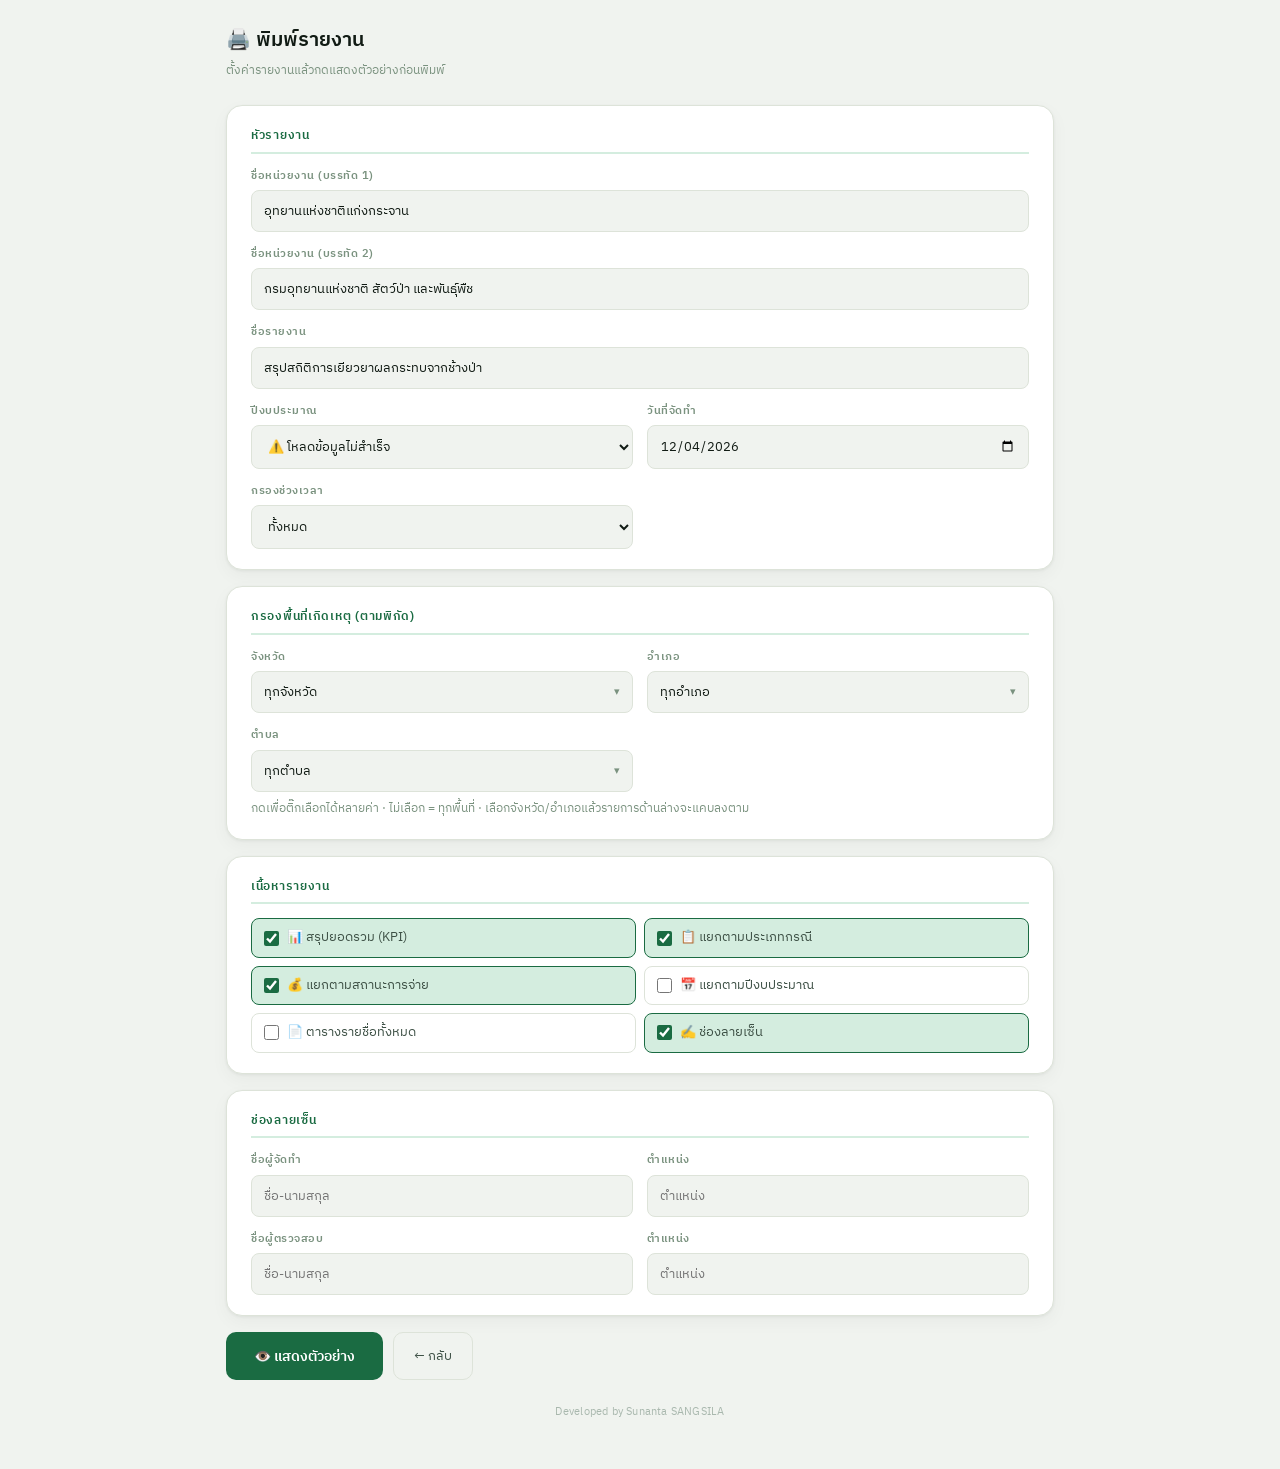
<file: report.html>
<!doctype html>
<html lang="th">

<head>
    <meta charset="UTF-8" />
    <meta name="viewport" content="width=device-width,initial-scale=1.0" />
    <title>พิมพ์รายงาน</title>
    <link
        href="https://fonts.googleapis.com/css2?family=IBM+Plex+Sans+Thai:wght@300;400;500;600;700&family=Sarabun:wght@300;400;600;700&display=swap"
        rel="stylesheet" />
    <style>
        :root {
            --c-bg: #f0f3ef;
            --c-card: #fff;
            --c-green: #1a6b42;
            --c-green-lt: #d4eddf;
            --c-border: #dde3d9;
            --c-ink: #111b14;
            --c-ink2: #3d5045;
            --c-ink3: #7a927f;
            --ff: "IBM Plex Sans Thai", "Sarabun", sans-serif;
        }

        *,
        *::before,
        *::after {
            box-sizing: border-box;
            margin: 0;
            padding: 0;
        }

        body {
            font-family: var(--ff);
            background: var(--c-bg);
            color: var(--c-ink);
            font-size: 14px;
            line-height: 1.65;
            -webkit-font-smoothing: antialiased;
        }

        button,
        select,
        input {
            font-family: var(--ff);
            cursor: pointer;
        }

        /* SCREEN UI */
        .screen {
            max-width: 860px;
            margin: 0 auto;
            padding: 1.5rem 1rem 3rem;
        }

        .page-title {
            font-size: 20px;
            font-weight: 600;
            color: var(--c-ink);
            margin-bottom: 4px;
        }

        .page-sub {
            font-size: 12px;
            color: var(--c-ink3);
            margin-bottom: 1.5rem;
        }

        .setting-card {
            background: var(--c-card);
            border-radius: 16px;
            padding: 1.25rem 1.5rem;
            box-shadow:
                0 1px 3px rgba(13, 36, 22, 0.06),
                0 6px 18px rgba(13, 36, 22, 0.04);
            border: 1px solid var(--c-border);
            margin-bottom: 1rem;
        }

        .setting-title {
            font-size: 12px;
            font-weight: 600;
            letter-spacing: 0.06em;
            text-transform: uppercase;
            color: var(--c-green);
            margin-bottom: 0.875rem;
            padding-bottom: 6px;
            border-bottom: 2px solid var(--c-green-lt);
        }

        .setting-grid {
            display: grid;
            grid-template-columns: 1fr 1fr;
            gap: 0.875rem;
        }

        @media (max-width: 600px) {
            .setting-grid {
                grid-template-columns: 1fr;
            }
        }

        .setting-group {
            display: flex;
            flex-direction: column;
            gap: 5px;
        }

        .setting-group.full {
            grid-column: 1/-1;
        }

        .setting-group label {
            font-size: 10.5px;
            font-weight: 600;
            letter-spacing: 0.05em;
            text-transform: uppercase;
            color: var(--c-ink3);
        }

        .setting-group input,
        .setting-group select {
            padding: 9px 12px;
            border: 1.5px solid var(--c-border);
            border-radius: 8px;
            font-size: 13px;
            color: var(--c-ink);
            background: var(--c-bg);
            outline: none;
            width: 100%;
        }

        .setting-group input:focus,
        .setting-group select:focus {
            border-color: var(--c-green);
            background: #fff;
        }

        .setting-group select[multiple] {
            padding: 4px;
            height: auto;
            background: #fff;
        }

        .setting-group select[multiple] option {
            padding: 4px 6px;
            border-radius: 4px;
            font-size: 12.5px;
        }

        .setting-group select[multiple] option:checked {
            background: var(--c-green) linear-gradient(0deg, var(--c-green), var(--c-green));
            color: #fff;
        }

        /* AREA DROPDOWN (ติ๊กเลือกหลายค่า) */
        .areadd {
            position: relative;
        }

        .areadd-btn {
            width: 100%;
            display: flex;
            align-items: center;
            justify-content: space-between;
            gap: 8px;
            padding: 9px 12px;
            border: 1.5px solid var(--c-border);
            border-radius: 8px;
            background: var(--c-bg);
            font-size: 13px;
            color: var(--c-ink);
            text-align: left;
        }

        .areadd-btn:hover {
            border-color: var(--c-green);
        }

        .areadd-caret {
            color: var(--c-ink3);
            font-size: 11px;
        }

        .areadd-panel {
            display: none;
            position: absolute;
            z-index: 30;
            top: calc(100% + 4px);
            left: 0;
            right: 0;
            background: #fff;
            border: 1.5px solid var(--c-border);
            border-radius: 8px;
            box-shadow: 0 8px 24px rgba(0, 0, 0, 0.12);
            overflow: hidden;
        }

        .areadd-panel.open {
            display: block;
        }

        .areadd-list {
            max-height: 220px;
            overflow-y: auto;
            padding: 4px;
        }

        .areadd-item {
            display: flex;
            align-items: center;
            gap: 8px;
            padding: 7px 8px;
            border-radius: 6px;
            cursor: pointer;
            font-size: 13px;
            color: var(--c-ink2);
        }

        .areadd-item:hover {
            background: var(--c-green-lt);
        }

        .areadd-item input {
            accent-color: var(--c-green);
            width: 15px;
            height: 15px;
            flex-shrink: 0;
        }

        .areadd-foot {
            border-top: 1px solid var(--c-border);
            padding: 6px;
            text-align: right;
        }

        .areadd-foot button {
            background: none;
            border: none;
            color: var(--c-green);
            font-size: 12px;
            cursor: pointer;
            padding: 2px 6px;
        }

        /* CHECKBOX OPTIONS */
        .check-grid {
            display: grid;
            grid-template-columns: 1fr 1fr;
            gap: 8px;
        }

        @media (max-width: 600px) {
            .check-grid {
                grid-template-columns: 1fr;
            }
        }

        .check-item {
            display: flex;
            align-items: center;
            gap: 8px;
            padding: 8px 12px;
            border: 1.5px solid var(--c-border);
            border-radius: 8px;
            cursor: pointer;
            transition: all 0.15s;
            background: transparent;
        }

        .check-item:hover {
            border-color: var(--c-green);
            background: var(--c-green-lt);
        }

        .check-item.checked {
            border-color: var(--c-green);
            background: var(--c-green-lt);
        }

        .check-item input {
            accent-color: var(--c-green);
            width: 15px;
            height: 15px;
            flex-shrink: 0;
        }

        .check-item span {
            font-size: 13px;
            color: var(--c-ink2);
        }

        /* LOGO UPLOAD */
        .logo-wrap {
            display: flex;
            align-items: center;
            gap: 12px;
            flex-wrap: wrap;
        }

        .logo-preview {
            width: 60px;
            height: 60px;
            border: 2px dashed var(--c-border);
            border-radius: 8px;
            display: flex;
            align-items: center;
            justify-content: center;
            font-size: 24px;
            background: var(--c-bg);
            flex-shrink: 0;
            overflow: hidden;
        }

        .logo-preview img {
            width: 100%;
            height: 100%;
            object-fit: contain;
        }

        .btn-upload {
            padding: 8px 16px;
            border-radius: 8px;
            border: 1.5px solid var(--c-border);
            background: transparent;
            font-size: 12px;
            color: var(--c-ink3);
            transition: all 0.15s;
        }

        .btn-upload:hover {
            border-color: var(--c-green);
            color: var(--c-green);
        }

        /* BUTTONS */
        .btn-row {
            display: flex;
            gap: 10px;
            flex-wrap: wrap;
        }

        .btn-print {
            padding: 12px 28px;
            background: var(--c-green);
            color: #fff;
            border: none;
            border-radius: 10px;
            font-size: 14px;
            font-weight: 600;
            cursor: pointer;
            transition: all 0.2s;
            display: flex;
            align-items: center;
            gap: 8px;
            min-height: 44px;
        }

        .btn-print:hover {
            background: #155a36;
        }

        .btn-preview {
            padding: 12px 20px;
            background: transparent;
            color: var(--c-ink2);
            border: 1.5px solid var(--c-border);
            border-radius: 10px;
            font-size: 13px;
            cursor: pointer;
            transition: all 0.15s;
            min-height: 44px;
        }

        .btn-preview:hover {
            border-color: var(--c-green);
            color: var(--c-green);
        }

        /* PREVIEW MODAL */
        .modal-overlay {
            display: none;
            position: fixed;
            inset: 0;
            background: rgba(0, 0, 0, 0.5);
            z-index: 100;
            align-items: flex-start;
            justify-content: center;
            padding: 2rem 1rem;
            overflow-y: auto;
        }

        .modal-overlay.open {
            display: flex;
        }

        .modal-box {
            background: #fff;
            border-radius: 12px;
            width: 100%;
            max-width: 800px;
            box-shadow: 0 20px 60px rgba(0, 0, 0, 0.2);
            margin: auto;
        }

        .modal-hd {
            display: flex;
            align-items: center;
            justify-content: space-between;
            padding: 14px 20px;
            border-bottom: 1px solid #eee;
        }

        .modal-hd span {
            font-size: 14px;
            font-weight: 600;
            color: var(--c-ink);
        }

        .modal-close {
            background: none;
            border: none;
            font-size: 20px;
            color: #94a3b8;
            cursor: pointer;
            padding: 2px 6px;
            border-radius: 6px;
            line-height: 1;
        }

        .modal-body {
            padding: 20px;
        }

        .modal-footer {
            padding: 12px 20px;
            border-top: 1px solid #eee;
            display: flex;
            gap: 8px;
            justify-content: flex-end;
        }

        /* ═══════════════════════════════════
   PRINT DOCUMENT STYLES
═══════════════════════════════════ */
        .doc {
            font-family: "Sarabun", "IBM Plex Sans Thai", sans-serif;
            font-size: 14pt;
            line-height: 1.8;
            color: #000;
            background: #fff;
        }

        .doc-header {
            display: flex;
            align-items: center;
            gap: 16px;
            border-bottom: 3px double #000;
            padding-bottom: 12px;
            margin-bottom: 16px;
        }

        .doc-logo {
            width: 70px;
            height: 70px;
            flex-shrink: 0;
            object-fit: contain;
        }

        .doc-logo-placeholder {
            width: 70px;
            height: 70px;
            flex-shrink: 0;
            border: 1px solid #ccc;
            display: flex;
            align-items: center;
            justify-content: center;
            font-size: 10pt;
            color: #999;
            text-align: center;
            line-height: 1.3;
        }

        .doc-agency {
            flex: 1;
        }

        .doc-agency-name {
            font-size: 13pt;
            font-weight: 700;
            line-height: 1.3;
        }

        .doc-agency-sub {
            font-size: 11pt;
            color: #444;
            margin-top: 2px;
        }

        .doc-title-block {
            text-align: center;
            margin: 16px 0;
        }

        .doc-title {
            font-size: 15pt;
            font-weight: 700;
            text-decoration: underline;
        }

        .doc-subtitle {
            font-size: 12pt;
            margin-top: 4px;
            color: #333;
        }

        .doc-date {
            font-size: 11pt;
            color: #555;
            margin-top: 4px;
        }

        .doc-section {
            margin: 16px 0;
        }

        .doc-section-title {
            font-size: 13pt;
            font-weight: 700;
            background: #f0f0f0;
            padding: 4px 10px;
            border-left: 4px solid #1a6b42;
            margin-bottom: 8px;
        }

        /* KPI BOXES */
        .doc-kpi-grid {
            display: grid;
            grid-template-columns: repeat(4, 1fr);
            gap: 10px;
            margin: 12px 0;
        }

        .doc-kpi {
            border: 1px solid #ccc;
            border-radius: 6px;
            padding: 10px 14px;
            text-align: center;
        }

        .doc-kpi-val {
            font-size: 22pt;
            font-weight: 700;
            color: #1a6b42;
            line-height: 1;
        }

        .doc-kpi-lbl {
            font-size: 10pt;
            color: #555;
            margin-top: 3px;
        }

        /* TABLE */
        .doc-table {
            width: 100%;
            border-collapse: collapse;
            font-size: 11pt;
            margin: 10px 0;
        }

        .doc-table th {
            background: #1a6b42;
            color: #fff;
            padding: 7px 10px;
            text-align: left;
            font-weight: 600;
            white-space: nowrap;
        }

        .doc-table td {
            padding: 6px 10px;
            border-bottom: 1px solid #ddd;
            vertical-align: top;
        }

        .doc-table tr:nth-child(even) td {
            background: #f9f9f9;
        }

        .doc-table tfoot td {
            font-weight: 700;
            background: #f0f0f0;
            border-top: 2px solid #ccc;
        }

        /* SUMMARY TABLE */
        .doc-sum-table {
            width: 100%;
            border-collapse: collapse;
            font-size: 11pt;
            margin: 10px 0;
        }

        .doc-sum-table th {
            background: #1a6b42;
            color: #fff;
            padding: 7px 12px;
            text-align: left;
            font-weight: 600;
        }

        .doc-sum-table td {
            padding: 7px 12px;
            border-bottom: 1px solid #ddd;
        }

        .doc-sum-table tfoot td {
            font-weight: 700;
            background: #f0f4f0;
            border-top: 2px solid #1a6b42;
        }

        /* SIGNATURE */
        .doc-sig {
            display: grid;
            grid-template-columns: 1fr 1fr;
            gap: 40px;
            margin-top: 40px;
        }

        .doc-sig-box {
            text-align: center;
        }

        .doc-sig-line {
            border-top: 1px solid #000;
            margin: 50px 20px 6px;
        }

        .doc-sig-name {
            font-size: 12pt;
            font-weight: 600;
        }

        .doc-sig-pos {
            font-size: 11pt;
            color: #444;
        }

        .doc-sig-date {
            font-size: 11pt;
            color: #555;
            margin-top: 3px;
        }

        .doc-note {
            font-size: 10pt;
            color: #666;
            margin-top: 12px;
            font-style: italic;
        }

        /* PRINT */
        @media print {
            body {
                background: #fff;
            }

            /* ให้ตารางรายชื่อขึ้นหน้าใหม่เสมอ หัวจะได้ไม่ค้างท้ายหน้าก่อน */
            .table-section {
                break-before: page;
            }

            /* ← ใส่ที่กล่องครอบตาราง */

            /* หัวตารางซ้ำทุกหน้าที่ตารางยาวข้ามหน้า */
            thead {
                display: table-header-group;
            }

            /* ไม่ตัดกลางแถว */
            tr,
            td,
            th {
                break-inside: avoid;
            }

            .screen-only {
                display: none !important;
            }

            .modal-overlay {
                display: block !important;
                position: static;
                background: none;
                padding: 0;
                overflow: visible;
            }

            .modal-box {
                box-shadow: none;
                border-radius: 0;
                max-width: 100%;
            }

            .modal-hd,
            .modal-footer {
                display: none !important;
            }

            .modal-body {
                padding: 0;
            }

            .doc-table {
                font-size: 6pt;
            }

            .doc-table th {
                padding: 4px 6px;
                font-weight: 500;
            }

            .doc-table td {
                padding: 3px 6px;
            }

            .doc-sum-table {
                font-size: 6pt;
            }

            .doc-sum-table th {
                padding: 5px 8px;
                font-weight: 500;
            }

            .doc-sum-table td {
                padding: 5px 8px;
            }

            .doc-kpi-val {
                font-size: 16pt;
            }

            .doc {
                font-size: 10pt;
            }

            .doc-title {
                font-size: 13pt;
            }

            .doc-section-title {
                font-size: 10pt;
                padding: 3px 8px;
            }

            @page {
                size: A4;
                margin: 1.5cm 2cm;
            }
        }
    </style>
</head>

<body>
    <!-- MODAL PREVIEW -->
    <div class="modal-overlay" id="modal" onclick="if (event.target === this) closeModal();">
        <div class="modal-box">
            <div class="modal-hd screen-only">
                <span>ตัวอย่างรายงาน</span>
                <button class="modal-close" onclick="closeModal()">✕</button>
            </div>
            <div class="modal-body" id="doc-body"></div>
            <div class="modal-footer screen-only">
                <button class="btn-preview" onclick="closeModal()">ปิด</button>
                <button class="btn-print" onclick="window.print()">
                    🖨️ พิมพ์ / บันทึก PDF
                </button>
            </div>
        </div>
    </div>

    <!-- SCREEN UI -->
    <div class="screen screen-only">
        <div class="page-title">🖨️ พิมพ์รายงาน</div>
        <div class="page-sub">ตั้งค่ารายงานแล้วกดแสดงตัวอย่างก่อนพิมพ์</div>

        <!-- หัวรายงาน -->
        <div class="setting-card">
            <div class="setting-title">หัวรายงาน</div>
            <div class="setting-grid">
                <div class="setting-group full">
                    <label>ชื่อหน่วยงาน (บรรทัด 1)</label>
                    <input type="text" id="agency1" value="อุทยานแห่งชาติแก่งกระจาน" />
                </div>
                <div class="setting-group full">
                    <label>ชื่อหน่วยงาน (บรรทัด 2)</label>
                    <input type="text" id="agency2" value="กรมอุทยานแห่งชาติ สัตว์ป่า และพันธุ์พืช" />
                </div>
                <div class="setting-group full">
                    <label>ชื่อรายงาน</label>
                    <input type="text" id="report-title" value="สรุปสถิติการเยียวยาผลกระทบจากช้างป่า" />
                </div>
                <div class="setting-group">
                    <label>ปีงบประมาณ</label>
                    <select id="report-period">
                        <option value="">ทั้งหมด (ทุกปีงบ)</option>
                    </select>
                </div>
                <div class="setting-group">
                    <label>วันที่จัดทำ</label>
                    <input type="date" id="report-date" />
                </div>
                <div class="setting-group">
                    <label>กรองช่วงเวลา</label>
                    <select id="date-filter" onchange="updatePeriodHint()">
                        <option value="all">ทั้งหมด</option>
                        <option value="this-month">เดือนนี้</option>
                        <option value="last-month">เดือนที่แล้ว</option>
                        <option value="this-year">ปีนี้ (ค.ศ.)</option>
                        <option value="custom">กำหนดเอง</option>
                    </select>
                </div>
                <div id="custom-range" style="display: none; grid-column: 1/-1">
                    <div style="
                display: grid;
                grid-template-columns: 1fr 1fr;
                gap: 0.875rem;
              ">
                        <div class="setting-group">
                            <label>วันที่เริ่มต้น</label>
                            <input type="date" id="date-from" />
                        </div>
                        <div class="setting-group">
                            <label>วันที่สิ้นสุด</label>
                            <input type="date" id="date-to" />
                        </div>
                    </div>
                </div>
            </div>
        </div>

        <!-- กรองพื้นที่เกิดเหตุ -->
        <div class="setting-card">
            <div class="setting-title">กรองพื้นที่เกิดเหตุ (ตามพิกัด)</div>
            <div class="setting-grid">
                <div class="setting-group">
                    <label>จังหวัด</label>
                    <div class="areadd" id="province-dd">
                        <button type="button" class="areadd-btn" onclick="toggleAreaDD('province')">
                            <span id="province-dd-label">ทุกจังหวัด</span><span class="areadd-caret">▾</span>
                        </button>
                        <div class="areadd-panel" id="province-dd-panel">
                            <div class="areadd-list" id="province-dd-list"></div>
                            <div class="areadd-foot">
                                <button type="button" onclick="clearArea('province')">ล้าง</button>
                            </div>
                        </div>
                    </div>
                </div>
                <div class="setting-group">
                    <label>อำเภอ</label>
                    <div class="areadd" id="district-dd">
                        <button type="button" class="areadd-btn" onclick="toggleAreaDD('district')">
                            <span id="district-dd-label">ทุกอำเภอ</span><span class="areadd-caret">▾</span>
                        </button>
                        <div class="areadd-panel" id="district-dd-panel">
                            <div class="areadd-list" id="district-dd-list"></div>
                            <div class="areadd-foot">
                                <button type="button" onclick="clearArea('district')">ล้าง</button>
                            </div>
                        </div>
                    </div>
                </div>
                <div class="setting-group">
                    <label>ตำบล</label>
                    <div class="areadd" id="subdistrict-dd">
                        <button type="button" class="areadd-btn" onclick="toggleAreaDD('subdistrict')">
                            <span id="subdistrict-dd-label">ทุกตำบล</span><span class="areadd-caret">▾</span>
                        </button>
                        <div class="areadd-panel" id="subdistrict-dd-panel">
                            <div class="areadd-list" id="subdistrict-dd-list"></div>
                            <div class="areadd-foot">
                                <button type="button" onclick="clearArea('subdistrict')">ล้าง</button>
                            </div>
                        </div>
                    </div>
                </div>
            </div>
            <div style="font-size:11.5px;color:var(--c-ink3);margin-top:8px">
                กดเพื่อติ๊กเลือกได้หลายค่า · ไม่เลือก = ทุกพื้นที่ · เลือกจังหวัด/อำเภอแล้วรายการด้านล่างจะแคบลงตาม
            </div>
        </div>

        <!-- เนื้อหา -->
        <div class="setting-card">
            <div class="setting-title">เนื้อหารายงาน</div>
            <div class="check-grid">
                <label class="check-item checked" onclick="toggleCheck(this)">
                    <input type="checkbox" checked value="kpi" />
                    <span>📊 สรุปยอดรวม (KPI)</span>
                </label>
                <label class="check-item checked" onclick="toggleCheck(this)">
                    <input type="checkbox" checked value="by-type" />
                    <span>📋 แยกตามประเภทกรณี</span>
                </label>
                <label class="check-item checked" onclick="toggleCheck(this)">
                    <input type="checkbox" checked value="by-status" />
                    <span>💰 แยกตามสถานะการจ่าย</span>
                </label>
                <label class="check-item" onclick="toggleCheck(this)">
                    <input type="checkbox" value="by-year" />
                    <span>📅 แยกตามปีงบประมาณ</span>
                </label>
                <label class="check-item" onclick="toggleCheck(this)">
                    <input type="checkbox" value="table" />
                    <span>📄 ตารางรายชื่อทั้งหมด</span>
                </label>
                <label class="check-item checked" onclick="toggleCheck(this)">
                    <input type="checkbox" checked value="signature" />
                    <span>✍️ ช่องลายเซ็น</span>
                </label>
            </div>
        </div>

        <!-- ลายเซ็น -->
        <div class="setting-card" id="sig-settings">
            <div class="setting-title">ช่องลายเซ็น</div>
            <div class="setting-grid">
                <div class="setting-group">
                    <label>ชื่อผู้จัดทำ</label>
                    <input type="text" id="sig1-name" placeholder="ชื่อ-นามสกุล" />
                </div>
                <div class="setting-group">
                    <label>ตำแหน่ง</label>
                    <input type="text" id="sig1-pos" placeholder="ตำแหน่ง" />
                </div>
                <div class="setting-group">
                    <label>ชื่อผู้ตรวจสอบ</label>
                    <input type="text" id="sig2-name" placeholder="ชื่อ-นามสกุล" />
                </div>
                <div class="setting-group">
                    <label>ตำแหน่ง</label>
                    <input type="text" id="sig2-pos" placeholder="ตำแหน่ง" />
                </div>
            </div>
        </div>

        <div class="btn-row">
            <button class="btn-print" onclick="generateReport()">
                👁️ แสดงตัวอย่าง
            </button>
            <button class="btn-preview" onclick="history.back()">← กลับ</button>
        </div>

        <footer style="text-align:center;margin-top:1.5rem;font-size:10.5px;color:#a9b8ae;letter-spacing:.02em">
            Developed by Sunanta SANGSILA
        </footer>

    </div>

    <script>
        const SUPABASE_URL = "https://xzuzpkzxyimcvgninskt.supabase.co";
        const SUPABASE_KEY =
            "eyJhbGciOiJIUzI1NiIsInR5cCI6IkpXVCJ9.eyJpc3MiOiJzdXBhYmFzZSIsInJlZiI6Inh6dXpwa3p4eWltY3Znbmluc2t0Iiwicm9sZSI6ImFub24iLCJpYXQiOjE3ODA3MjcwMTksImV4cCI6MjA5NjMwMzAxOX0.P8uSZ4dlhCXyEfSOntD65eTAbYsJWkQ3SQFSsbmJm7k";

        let RAW = [];
        let logoDataUrl = "";

        // แปลงวันที่ d/m/y (รองรับทั้ง พ.ศ. และ ค.ศ.) → { m, y } เป็น พ.ศ. เสมอ
        function parseDate(s) {
            if (!s) return null;
            const p = s.split("/");
            if (p.length !== 3) return null;
            const d = parseInt(p[0]);
            const m = parseInt(p[1]);
            let y = parseInt(p[2]);
            if (!d || !m || !y) return null;

            if (y < 2500) y = y + 543;

            return { m, y };
        }

        // ปีงบประมาณราชการไทย: ต.ค.-ธ.ค. อยู่ปีงบถัดไป, ม.ค.-ก.ย. อยู่ปีงบเดียวกับปี พ.ศ. นั้น
        // เช่น ปีงบ 2569 = ต.ค. 2568 ถึง ก.ย. 2569
        function computeFiscalYear(incidentDate, fallback) {
            const p = parseDate(incidentDate);
            if (!p) return fallback || 0;
            return p.m >= 10 ? p.y + 1 : p.y;
        }

        // โหลดข้อมูล
        fetch(`${SUPABASE_URL}/rest/v1/compensation?select=*&order=id.asc`, {
            headers: {
                apikey: SUPABASE_KEY,
                Authorization: `Bearer ${SUPABASE_KEY}`,
            },
        })
            .then((r) => {
                if (!r.ok) throw new Error(`โหลดข้อมูลไม่สำเร็จ: HTTP ${r.status}`);
                return r.json();
            })
            .then((data) => {
                RAW = data
                    .filter((r) => r.id && r.name)
                    .map((r) => ({
                        ...r,
                        requested_amount: parseFloat(r.requested_amount) || 0,
                        // ปีงบประมาณอิงจาก incident_date ล้วน ๆ ไม่พึ่งค่าเดิมใน DB
                        fiscal_year: computeFiscalYear(r.incident_date, 0),
                    }));
                console.log(`โหลดข้อมูลสำเร็จ: ${RAW.length} รายการ`);
                populateFiscalYearOptions();
                populateAreaOptions();
            })
            .catch((err) => {
                console.error("โหลดข้อมูลรายงานล้มเหลว:", err);
                const sel = document.getElementById("report-period");
                if (sel)
                    sel.innerHTML = `<option value="">⚠️ โหลดข้อมูลไม่สำเร็จ</option>`;
            });

        // เติมตัวเลือกปีงบประมาณในดรอปดาวน์ — อิงจาก incident_date ของแต่ละแถวโดยตรง (ไม่พึ่งค่าเก่าจาก DB)
        function populateFiscalYearOptions() {
            const sel = document.getElementById("report-period");

            console.log(
                "ตัวอย่าง incident_date จากข้อมูลจริง (5 แถวแรก):",
                RAW.slice(0, 5).map((r) => r.incident_date),
            );

            const years = [
                ...new Set(RAW.map((r) => computeFiscalYear(r.incident_date, 0))),
            ]
                .filter(Boolean)
                .sort((a, b) => b - a);

            console.log("ปีงบประมาณที่พบ (คำนวณจาก incident_date):", years);
            if (!years.length) {
                console.warn(
                    "ไม่พบปีงบประมาณเลย — ดูตัวอย่าง incident_date ด้านบนว่าตรงรูปแบบ d/m/y (เช่น 15/10/2568) หรือไม่",
                );
            }

            sel.innerHTML =
                `<option value="">ทั้งหมด (ทุกปีงบ)</option>` +
                years
                    .map((y) => `<option value="${y}">ปีงบประมาณ ${y}</option>`)
                    .join("");
        }

        // ===== ตัวกรองพื้นที่เกิดเหตุ (ดรอปดาวน์ติ๊กเลือก) =====
        // เก็บค่าที่เลือกไว้เป็น Set
        const AREA = {
            province: { set: new Set(), field: "event_province", ph: "ทุกจังหวัด" },
            district: { set: new Set(), field: "event_district", ph: "ทุกอำเภอ" },
            subdistrict: { set: new Set(), field: "event_subdistrict", ph: "ทุกตำบล" },
        };

        function uniqSorted(rows, field) {
            return [...new Set(rows.map((r) => r[field]).filter(Boolean))].sort((a, b) =>
                a.localeCompare(b, "th"),
            );
        }

        // ตัวเลือกของแต่ละระดับ (ไล่ตามที่เลือกด้านบน)
        function areaOptions(type) {
            let rows = RAW;
            if (type === "district" || type === "subdistrict") {
                if (AREA.province.set.size)
                    rows = rows.filter((r) => AREA.province.set.has(r.event_province));
            }
            if (type === "subdistrict") {
                if (AREA.district.set.size)
                    rows = rows.filter((r) => AREA.district.set.has(r.event_district));
            }
            return uniqSorted(rows, AREA[type].field);
        }

        function buildAreaList(type) {
            const cfg = AREA[type];
            const list = document.getElementById(`${type}-dd-list`);
            const opts = areaOptions(type);
            list.innerHTML = opts.length
                ? opts
                    .map(
                        (v) =>
                            `<label class="areadd-item"><input type="checkbox" ${cfg.set.has(v) ? "checked" : ""
                            } onchange="toggleArea('${type}','${v.replace(/'/g, "\\'")}',this.checked)"><span>${v}</span></label>`,
                    )
                    .join("")
                : '<div style="padding:8px;font-size:12px;color:var(--c-ink3)">ไม่มีข้อมูล</div>';
        }

        function updateAreaBtn(type) {
            const cfg = AREA[type];
            const lbl = document.getElementById(`${type}-dd-label`);
            lbl.textContent = cfg.set.size
                ? cfg.set.size === 1
                    ? [...cfg.set][0]
                    : `${cfg.set.size} รายการ`
                : cfg.ph;
        }

        function toggleArea(type, val, checked) {
            checked ? AREA[type].set.add(val) : AREA[type].set.delete(val);
            // ตัดค่าที่เลือกในระดับล่างที่ไม่เข้าเงื่อนไขแล้วออก
            if (type === "province") {
                const valid = new Set(areaOptions("district"));
                [...AREA.district.set].forEach((v) => { if (!valid.has(v)) AREA.district.set.delete(v); });
            }
            if (type === "province" || type === "district") {
                const validSub = new Set(areaOptions("subdistrict"));
                [...AREA.subdistrict.set].forEach((v) => { if (!validSub.has(v)) AREA.subdistrict.set.delete(v); });
            }
            refreshAreaUI(type);
        }

        function clearArea(type) {
            AREA[type].set.clear();
            if (type === "province") { AREA.district.set.clear(); AREA.subdistrict.set.clear(); }
            if (type === "district") { AREA.subdistrict.set.clear(); }
            refreshAreaUI(type);
        }

        // รีเฟรชปุ่ม/รายการ ตั้งแต่ระดับที่แก้ลงไปข้างล่าง
        function refreshAreaUI(changed) {
            ["province", "district", "subdistrict"].forEach((t) => {
                updateAreaBtn(t);
                buildAreaList(t);
            });
        }

        function populateAreaOptions() {
            refreshAreaUI();
        }

        function toggleAreaDD(type) {
            const panel = document.getElementById(`${type}-dd-panel`);
            const isOpen = panel.classList.contains("open");
            // ปิดทุกอันก่อน
            document.querySelectorAll(".areadd-panel.open").forEach((p) => p.classList.remove("open"));
            if (!isOpen) {
                buildAreaList(type);
                panel.classList.add("open");
            }
        }

        // คลิกนอกพื้นที่ดรอปดาวน์ = ปิด
        document.addEventListener("click", (e) => {
            if (!e.target.closest(".areadd"))
                document.querySelectorAll(".areadd-panel.open").forEach((p) => p.classList.remove("open"));
        });

        // กรองข้อมูลตามพื้นที่ที่เลือก
        function getFilteredByArea(d) {
            return d.filter(
                (r) =>
                    (!AREA.province.set.size || AREA.province.set.has(r.event_province)) &&
                    (!AREA.district.set.size || AREA.district.set.has(r.event_district)) &&
                    (!AREA.subdistrict.set.size || AREA.subdistrict.set.has(r.event_subdistrict)),
            );
        }

        // ข้อความสรุปพื้นที่ที่เลือก (ไว้โชว์ในหัวรายงาน)
        function areaLabel() {
            const parts = [];
            if (AREA.subdistrict.set.size) parts.push("ต." + [...AREA.subdistrict.set].join(", "));
            if (AREA.district.set.size) parts.push("อ." + [...AREA.district.set].join(", "));
            if (AREA.province.set.size) parts.push("จ." + [...AREA.province.set].join(", "));
            return parts.join(" · ");
        }

        // ตั้งวันที่วันนี้
        document.getElementById("report-date").value = new Date()
            .toISOString()
            .split("T")[0];

        function previewLogo(input) {
            const file = input.files[0];
            if (!file) return;
            const reader = new FileReader();
            reader.onload = (e) => {
                logoDataUrl = e.target.result;
                const prev = document.getElementById("logo-preview");
                prev.innerHTML = `<img src="${logoDataUrl}" alt="logo"/>`;
            };
            reader.readAsDataURL(file);
        }

        function updatePeriodHint() {
            const v = document.getElementById("date-filter").value;
            document.getElementById("custom-range").style.display =
                v === "custom" ? "block" : "none";
            // หมายเหตุ: ข้อความช่วงเวลาในรายงานตอนนี้มาจากดรอปดาวน์ปีงบประมาณโดยตรง (ดู generateReport)
        }

        function getFilteredByDate(d) {
            const v = document.getElementById("date-filter").value;
            if (v === "all") return d;

            const now = new Date();
            let from, to;

            if (v === "this-month") {
                from = new Date(now.getFullYear(), now.getMonth(), 1);
                to = new Date(now.getFullYear(), now.getMonth() + 1, 0);
            } else if (v === "last-month") {
                from = new Date(now.getFullYear(), now.getMonth() - 1, 1);
                to = new Date(now.getFullYear(), now.getMonth(), 0);
            } else if (v === "this-year") {
                from = new Date(now.getFullYear(), 0, 1);
                to = new Date(now.getFullYear(), 11, 31);
            } else if (v === "custom") {
                from = document.getElementById("date-from").value
                    ? new Date(document.getElementById("date-from").value)
                    : null;
                to = document.getElementById("date-to").value
                    ? new Date(document.getElementById("date-to").value)
                    : null;
            }

            return d.filter((r) => {
                if (!r.incident_date) return false;
                const p = r.incident_date.split("/");
                if (p.length !== 3) return false;
                let y = parseInt(p[2]);
                if (y > 2500) y -= 543; // แปลง พ.ศ. → ค.ศ.
                const date = new Date(y, parseInt(p[1]) - 1, parseInt(p[0]));
                if (from && date < from) return false;
                if (to && date > to) return false;
                return true;
            });
        }

        function toggleCheck(label) {
            const cb = label.querySelector("input");
            cb.checked = !cb.checked;
            label.classList.toggle("checked", cb.checked);
            // ซ่อน/แสดง sig settings
            const sigChecked = document.querySelector(
                'input[value="signature"]',
            ).checked;
            document.getElementById("sig-settings").style.display = sigChecked
                ? "block"
                : "none";
        }

        function getChecked() {
            return [...document.querySelectorAll(".check-item input:checked")].map(
                (cb) => cb.value,
            );
        }

        function fmtAmt(v) {
            if (!v || v === 0) return "—";
            return "฿" + v.toLocaleString("th-TH", { minimumFractionDigits: 2 });
        }
        function fmtDate(s) {
            if (!s) return "—";
            // แปลง ค.ศ. → พ.ศ. ถ้าจำเป็น
            const p = s.split("/");
            if (p.length === 3) {
                let y = parseInt(p[2]);
                if (y < 2500) y += 543;
                return `${p[0]}/${p[1]}/${y}`;
            }
            return s;
        }
        function inputDateToThai(s) {
            if (!s) return "—";
            const [y, m, d] = s.split("-");
            const months = [
                "มกราคม",
                "กุมภาพันธ์",
                "มีนาคม",
                "เมษายน",
                "พฤษภาคม",
                "มิถุนายน",
                "กรกฎาคม",
                "สิงหาคม",
                "กันยายน",
                "ตุลาคม",
                "พฤศจิกายน",
                "ธันวาคม",
            ];
            return `${parseInt(d)} ${months[parseInt(m) - 1]} ${parseInt(y) + 543}`;
        }

        function generateReport() {
            const checked = getChecked();
            let d = getFilteredByDate(RAW); // ← เปลี่ยนจาก const d = RAW;
            d = getFilteredByArea(d); // กรองตามพื้นที่เกิดเหตุที่เลือก

            const fySelected = document.getElementById("report-period").value; // '' = ทั้งหมด, หรือปีงบ เช่น '2569'
            if (fySelected) {
                d = d.filter((r) => String(r.fiscal_year) === fySelected);
            }

            const agency1 = document.getElementById("agency1").value;
            const agency2 = document.getElementById("agency2").value;
            const title = document.getElementById("report-title").value;
            const areaTxt = areaLabel();
            const period = [fySelected ? `ปีงบประมาณ ${fySelected}` : "", areaTxt]
                .filter(Boolean)
                .join("  ·  ");
            const reportDate = document.getElementById("report-date").value;

            const paidAmt = d
                .filter((r) => r.compensation_status === "จ่ายเงินแล้ว")
                .reduce((a, r) => a + r.requested_amount, 0);
            const pendAmt = d
                .filter((r) => r.compensation_status === "รออนุมัติเบิกจ่าย")
                .reduce((a, r) => a + r.requested_amount, 0);
            const totalAmt = d.reduce((a, r) => a + r.requested_amount, 0);

            let html = `<div class="doc">`;

            // HEADER
            html += `<div class="doc-header">`;
            html += `<img src="favicon.ico" class="doc-logo" alt="logo"/>`; // ← แทนที่ if/else ทั้งหมด
            html += `<div class="doc-agency">
    <div class="doc-agency-name">${agency1}</div>
    <div class="doc-agency-sub">${agency2}</div>
</div></div>`;

            // TITLE
            html += `<div class="doc-title-block">
        <div class="doc-title">${title}</div>
        ${period ? `<div class="doc-subtitle">${period}</div>` : ""}
        <div class="doc-date">ข้อมูล ณ วันที่ ${inputDateToThai(reportDate)}</div>
    </div>`;

            // KPI
            if (checked.includes("kpi")) {
                html += `<div class="doc-section">
        <div class="doc-section-title">สรุปยอดรวม</div>
        <div class="doc-kpi-grid">
            <div class="doc-kpi"><div class="doc-kpi-val">${d.length}</div><div class="doc-kpi-lbl">กรณีทั้งหมด</div></div>
            <div class="doc-kpi"><div class="doc-kpi-val">${d.filter((r) => r.compensation_status === "จ่ายเงินแล้ว").length}</div><div class="doc-kpi-lbl">จ่ายเงินแล้ว</div></div>
            <div class="doc-kpi"><div class="doc-kpi-val">${d.filter((r) => r.compensation_status === "รออนุมัติเบิกจ่าย").length}</div><div class="doc-kpi-lbl">รอการจ่าย</div></div>
            <div class="doc-kpi"><div class="doc-kpi-val">${d.filter((r) => r.compensation_status === "รอเอกสารจากผู้เสียหาย").length}</div><div class="doc-kpi-lbl">รอเอกสาร</div></div>
        </div>
        <table class="doc-sum-table">
            <thead><tr><th>รายการ</th><th style="text-align:right">จำนวน (ราย)</th><th style="text-align:right">จำนวนเงิน (บาท)</th></tr></thead>
           <tbody>
    <tr><td>จ่ายเงินแล้ว</td>
        <td style="text-align:right">${d.filter((r) => r.compensation_status === "จ่ายเงินแล้ว").length}</td>
        <td style="text-align:right">${paidAmt.toLocaleString("th-TH", { minimumFractionDigits: 2 })}</td>
    </tr>
    <tr><td>รออนุมัติเบิกจ่าย</td>
        <td style="text-align:right">${d.filter((r) => r.compensation_status === "รออนุมัติเบิกจ่าย").length}</td>
        <td style="text-align:right">${pendAmt.toLocaleString("th-TH", { minimumFractionDigits: 2 })}</td>
    </tr>
    <tr><td>รอเอกสารจากผู้เสียหาย</td>
        <td style="text-align:right">${d.filter((r) => r.compensation_status === "รอเอกสารจากผู้เสียหาย").length}</td>
        <td style="text-align:right">${d
                        .filter((r) => r.compensation_status === "รอเอกสารจากผู้เสียหาย")
                        .reduce((a, r) => a + r.requested_amount, 0)
                        .toLocaleString("th-TH", { minimumFractionDigits: 2 })}</td>
    </tr>
    <tr><td>ไม่ขอรับการเยียวยา</td>
        <td style="text-align:right">${d.filter((r) => r.compensation_status === "ไม่ขอรับการเยียวยา").length}</td>
        <td style="text-align:right">—</td>
    </tr>
</tbody>
            <tfoot><tr><td>รวมทั้งสิ้น</td><td style="text-align:right">${d.length}</td><td style="text-align:right">${totalAmt.toLocaleString("th-TH", { minimumFractionDigits: 2 })}</td></tr></tfoot>
        </table>
        </div>`;
            }

            // BY TYPE
            if (checked.includes("by-type")) {
                const types = [...new Set(d.map((r) => r.compensation_case))].filter(
                    Boolean,
                );
                html += `<div class="doc-section">
        <div class="doc-section-title">แยกตามประเภทกรณีเยียวยา</div>
        <table class="doc-sum-table">
            <thead><tr><th>ประเภทกรณี</th><th style="text-align:right">จำนวน (ราย)</th><th style="text-align:right">จำนวนเงิน (บาท)</th></tr></thead>
            <tbody>
                ${types
                        .map((t) => {
                            const rows = d.filter((r) => r.compensation_case === t);
                            const amt = rows.reduce(
                                (a, r) => a + r.requested_amount,
                                0,
                            );
                            return `<tr><td>${t}</td><td style="text-align:right">${rows.length}</td><td style="text-align:right">${amt.toLocaleString("th-TH", { minimumFractionDigits: 2 })}</td></tr>`;
                        })
                        .join("")}
            </tbody>
            <tfoot><tr><td>รวม</td><td style="text-align:right">${d.length}</td><td style="text-align:right">${totalAmt.toLocaleString("th-TH", { minimumFractionDigits: 2 })}</td></tr></tfoot>
        </table>
        </div>`;
            }

            // BY STATUS
            if (checked.includes("by-status")) {
                const statuses = [
                    "จ่ายเงินแล้ว",
                    "รออนุมัติเบิกจ่าย",
                    "รอเอกสารจากผู้เสียหาย",
                    "ไม่ขอรับการเยียวยา",
                ];
                html += `<div class="doc-section">
        <div class="doc-section-title">แยกตามสถานะการจ่ายเงิน</div>
        <table class="doc-sum-table">
            <thead><tr><th>สถานะ</th><th style="text-align:right">จำนวน (ราย)</th><th style="text-align:right">จำนวนเงิน (บาท)</th></tr></thead>
            <tbody>
                ${statuses
                        .map((s) => {
                            const rows = d.filter((r) => r.compensation_status === s);
                            const amt = rows.reduce(
                                (a, r) => a + r.requested_amount,
                                0,
                            );
                            return `<tr><td>${s}</td><td style="text-align:right">${rows.length}</td><td style="text-align:right">${amt > 0 ? amt.toLocaleString("th-TH", { minimumFractionDigits: 2 }) : "—"}</td></tr>`;
                        })
                        .join("")}
            </tbody>
            <tfoot><tr><td>รวม</td><td style="text-align:right">${d.length}</td><td style="text-align:right">${totalAmt.toLocaleString("th-TH", { minimumFractionDigits: 2 })}</td></tr></tfoot>
        </table>
        </div>`;
            }

            // BY YEAR
            if (checked.includes("by-year")) {
                const years = [...new Set(d.map((r) => r.fiscal_year))]
                    .filter(Boolean)
                    .sort();
                html += `<div class="doc-section">
        <div class="doc-section-title">แยกตามปีงบประมาณ</div>
        <table class="doc-sum-table">
            <thead><tr><th>ปีงบประมาณ</th><th style="text-align:right">จำนวน (ราย)</th><th style="text-align:right">จำนวนเงิน (บาท)</th></tr></thead>
            <tbody>
                ${years
                        .map((y) => {
                            const rows = d.filter((r) => r.fiscal_year === y);
                            const amt = rows.reduce(
                                (a, r) => a + r.requested_amount,
                                0,
                            );
                            return `<tr><td>${y}</td><td style="text-align:right">${rows.length}</td><td style="text-align:right">${amt.toLocaleString("th-TH", { minimumFractionDigits: 2 })}</td></tr>`;
                        })
                        .join("")}
            </tbody>
            <tfoot><tr><td>รวม</td><td style="text-align:right">${d.length}</td><td style="text-align:right">${totalAmt.toLocaleString("th-TH", { minimumFractionDigits: 2 })}</td></tr></tfoot>
        </table>
        </div>`;
            }

            // TABLE
            if (checked.includes("table")) {
                html += `<div class="doc-section">
        <div class="doc-section-title">รายชื่อผู้ขอรับการเยียวยาทั้งหมด</div>
        <table class="doc-table">
            <thead><tr>
                <th>#</th><th>วันที่เกิดเหตุ</th><th>ชื่อ-นามสกุล</th>
                <th>ประเภทกรณี</th><th style="text-align:right">จำนวนเงิน (฿)</th>
                <th>ปีงบ</th><th>สถานะ</th>
            </tr></thead>
            <tbody>
                ${d
                        .map(
                            (r, i) => `<tr>
                    <td>${i + 1}</td>
                    <td style="white-space:nowrap">${fmtDate(r.incident_date)}</td>
                    <td>${r.name || "—"}</td>
                    <td>${r.compensation_case || "—"}</td>
                    <td style="text-align:right">${r.requested_amount > 0 ? r.requested_amount.toLocaleString("th-TH") : "—"}</td>
                    <td style="text-align:center">${r.fiscal_year || "—"}</td>
                    <td>${r.compensation_status || "—"}</td>
                </tr>`,
                        )
                        .join("")}
            </tbody>
            <tfoot><tr>
                <td colspan="4" style="text-align:right">รวมทั้งสิ้น</td>
                <td style="text-align:right">${totalAmt.toLocaleString("th-TH", { minimumFractionDigits: 2 })}</td>
                <td colspan="2"></td>
            </tr></tfoot>
        </table>
        <div class="doc-note">* จำนวนเงินแสดงเฉพาะรายที่มีการระบุจำนวนเงิน</div>
        </div>`;
            }

            // SIGNATURE
            if (checked.includes("signature")) {
                const sig1Name = document.getElementById("sig1-name").value
                    ? `(${document.getElementById("sig1-name").value})`
                    : "(...................................)";
                const sig1Pos =
                    document.getElementById("sig1-pos").value || "ตำแหน่ง";
                const sig2Name = document.getElementById("sig2-name").value
                    ? `(${document.getElementById("sig2-name").value})`
                    : "(...................................)";
                const sig2Pos =
                    document.getElementById("sig2-pos").value || "ตำแหน่ง";
                html += `<div class="doc-sig">
            <div class="doc-sig-box">
                <div class="doc-sig-line"></div>
                <div class="doc-sig-name">${sig1Name}</div>
                <div class="doc-sig-pos">${sig1Pos}</div>
                <div class="doc-sig-date">วันที่ .......... / .......... / ..........</div>
            </div>
            <div class="doc-sig-box">
                <div class="doc-sig-line"></div>
                <div class="doc-sig-name">${sig2Name}</div>
                <div class="doc-sig-pos">${sig2Pos}</div>
                <div class="doc-sig-date">วันที่ .......... / .......... / ..........</div>
            </div>
        </div>`;
            }

            html += `</div>`;

            document.getElementById("doc-body").innerHTML = html;
            document.getElementById("modal").classList.add("open");
        }

        function closeModal() {
            document.getElementById("modal").classList.remove("open");
        }
    </script>
</body>

</html>
</file>
